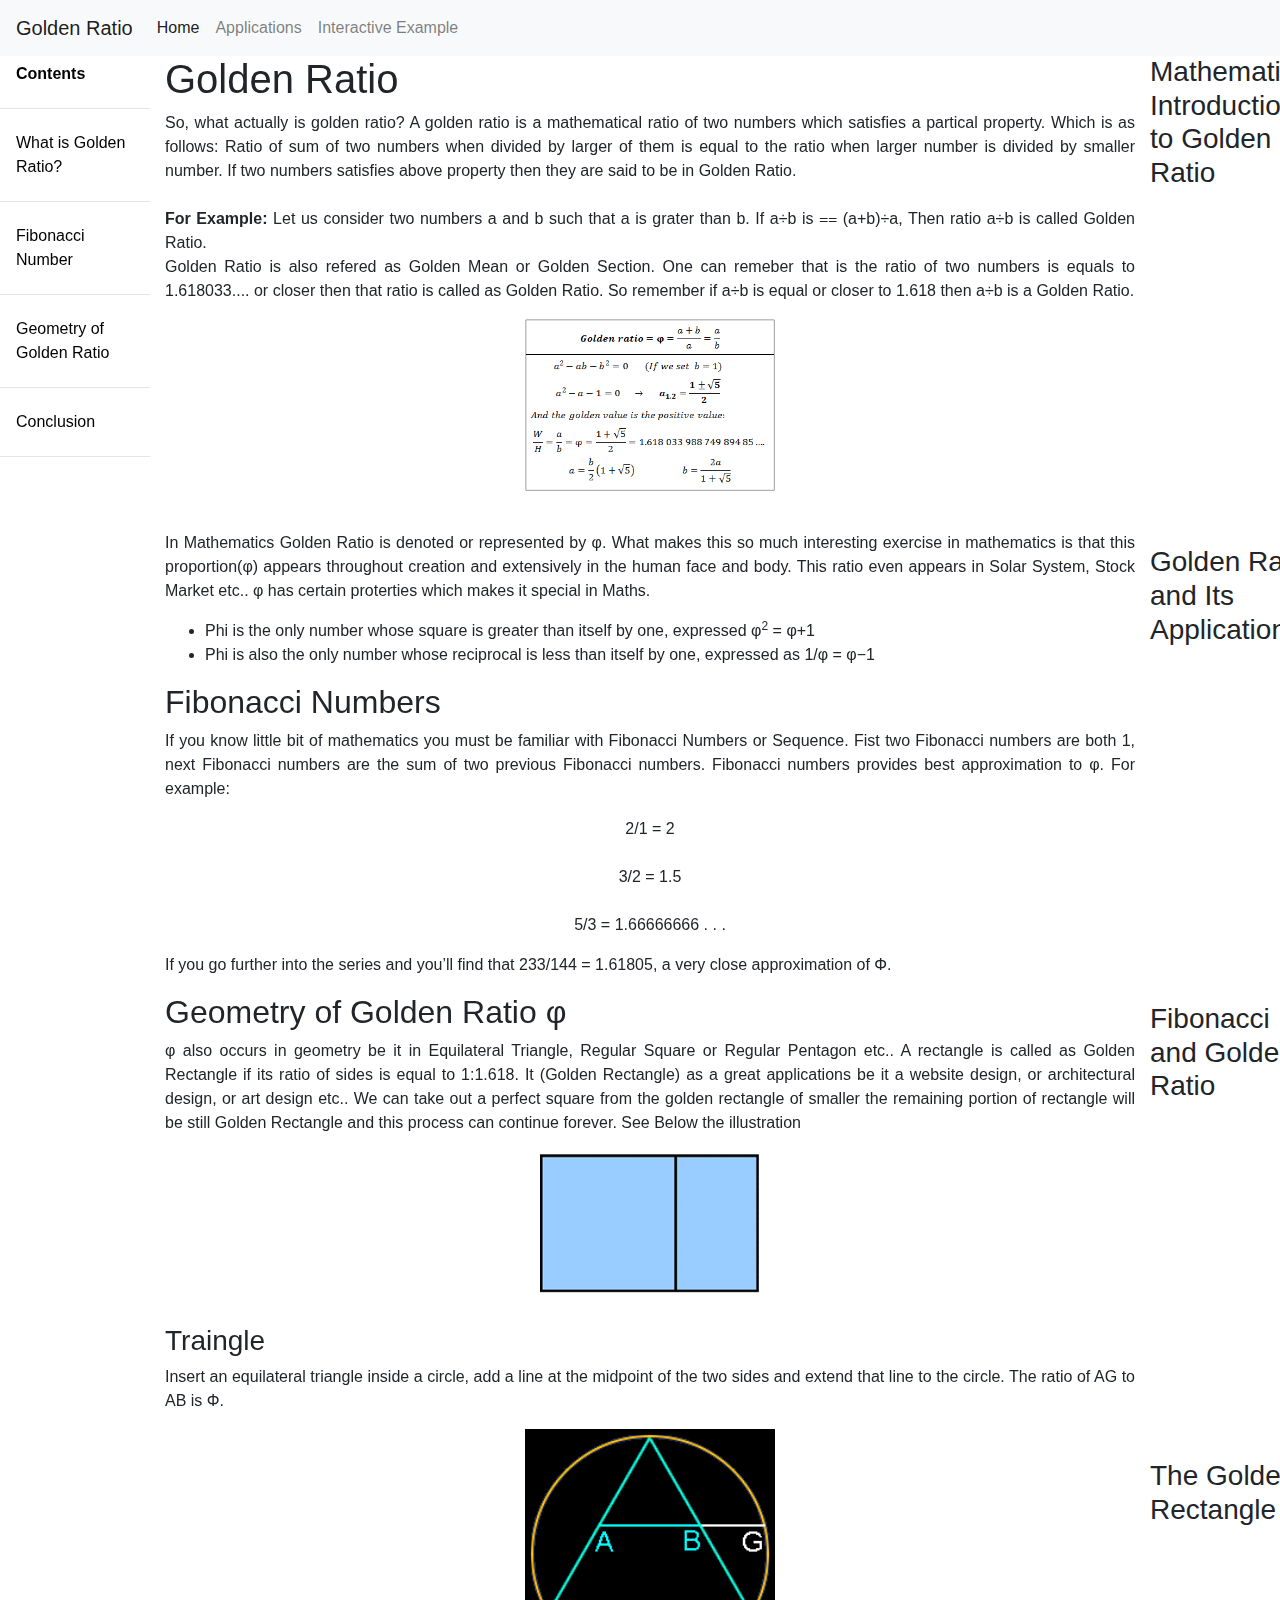
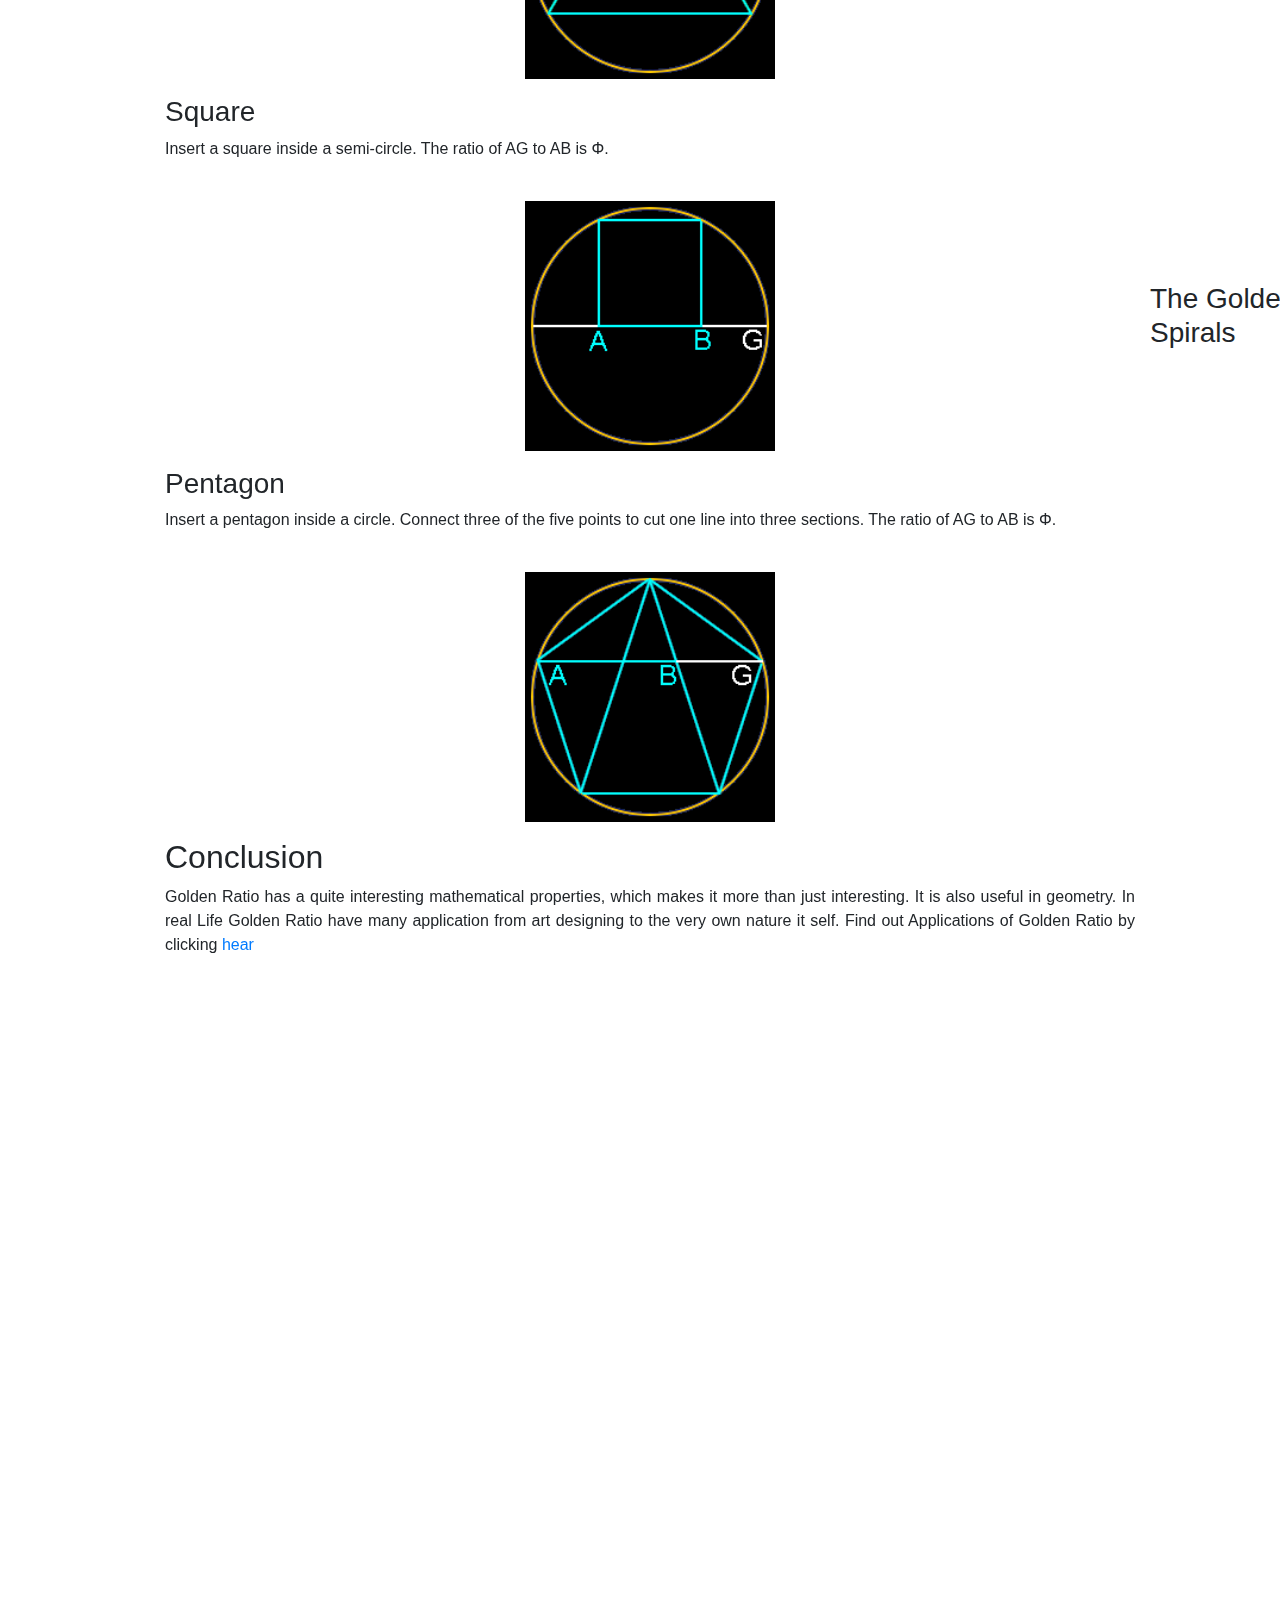
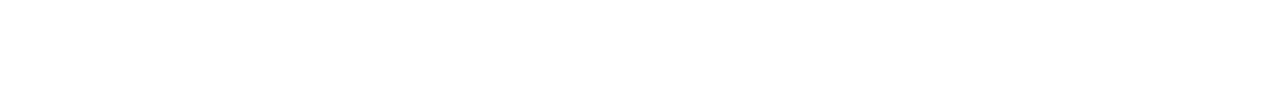
<file: index.html>
<html>
    <head>
        <script src="http://code.jquery.com/jquery-1.11.3.min.js"></script>
        <link rel="stylesheet" href="https://stackpath.bootstrapcdn.com/bootstrap/4.4.1/css/bootstrap.min.css" integrity="sha384-Vkoo8x4CGsO3+Hhxv8T/Q5PaXtkKtu6ug5TOeNV6gBiFeWPGFN9MuhOf23Q9Ifjh" crossorigin="anonymous">
        <link rel="stylesheet"
		  type="text/css"
		  href="style.css"
        />
        <script src="script.js"></script>
        <title>Golden Ratio</title>    
    </head>
<body>
  <nav class="navbar navbar-expand-lg navbar-light bg-light">
    <a class="navbar-brand" href="#">Golden Ratio</a>
    <button class="navbar-toggler" type="button" data-toggle="collapse" data-target="#navbarSupportedContent" aria-controls="navbarSupportedContent" aria-expanded="false" aria-label="Toggle navigation">
      <span class="navbar-toggler-icon"></span>
    </button>
  
    <div class="collapse navbar-collapse" id="navbarSupportedContent">
      <ul class="navbar-nav mr-auto">
        <li class="nav-item active">
          <a class="nav-link" href="index.html">Home <span class="sr-only">(current)</span></a>
        </li>
        <li class="nav-item">
          <a class="nav-link" href="applications.html">Applications</a>
        </li>
        <li class="nav-item">
          <a class="nav-link" href="interactive.html">Interactive Example</a>
        </li>
      </ul>
    </div>
  </nav>
      <div class="sidebar">
        <a href="#" id="disabled"><b>Contents</b></a>
        <hr>
        <a href="#goldenratio"> What is Golden Ratio?</a>
        <hr>
        
        <a href="#fibonacci">Fibonacci Number</a>
        <hr>
        <a href="#geometry">Geometry of Golden Ratio</a>
        <hr>
        <a href="#conclusion">Conclusion</a>
        <hr>
      </div>
        <div class="container">
          <a id="goldenratio"><h1>
            Golden Ratio
          </h1>
          </a>
          <p class="text-justify" id="para">
           So, what actually is golden ratio? A golden ratio is a mathematical ratio of two numbers which satisfies a partical property.
           Which is as follows: Ratio of sum of two numbers when divided by larger of them is equal to the ratio when larger number is 
           divided by smaller number. If two numbers satisfies above property then they are said to be in Golden Ratio.<br>
           <br>
           <b>For Example:</b> Let us consider two numbers a and b such that a is grater than b. If a&divide;b is &Equal; (a&plus;b)&divide;a, 
           Then ratio a&divide;b is called Golden Ratio.<br>
           Golden Ratio is also refered as Golden Mean or Golden Section. One can remeber that is the ratio of two numbers is equals to 1.618033....
           or closer then that ratio is called as Golden Ratio. So remember if a&divide;b is equal or closer to 1.618 then a&divide;b is a Golden Ratio.
          </p>
          <p id="para" class="span">
          <img src="PhiDerivation.png">
          </p>
          <br>
          <p id="para" class="text-justify">
            In Mathematics Golden Ratio is denoted or represented by &phi;. What makes this so much  interesting exercise in mathematics is that this proportion(&phi;) appears throughout creation and extensively in the human face and body.
            This ratio even appears in Solar System, Stock Market etc.. &phi; has certain proterties which makes it special in Maths. 
          </p>
          <ul>
            <li class="para">
              Phi is the only number whose square is greater than itself by one, expressed &phi;<sup>2</sup> = &phi;&plus;1
            </li>
            <li>
              Phi is also the only number whose reciprocal is less than itself by one, expressed as 1/&phi; = &phi;&minus;1
            </li>
          </ul>
          <a id="fibonacci"><h2> Fibonacci Numbers</h2></a>
          <p id="para" class="text-justify">
            If you know little bit of mathematics you must be familiar
          with Fibonacci Numbers or Sequence. Fist two Fibonacci numbers are both 1, next Fibonacci numbers are the sum of two previous Fibonacci numbers.
          Fibonacci numbers provides best approximation to &phi;. For example:<br>
          </p>
          <p class="span" id="para" class="text-justify">
            2/1 = 2<br>
              <br>
            3/2 = 1.5<br>
              <br>
            5/3 = 1.66666666 . . .<br>
          </p>
          <p id="para" class="text-justify">
            If you go further into the series and you’ll find that 233/144 = 1.61805, a very close approximation of &Phi;.
          </p>
          <div>
            <a id="geometry"><h2>
              Geometry of Golden Ratio &phi;
            </h2>
          </a>
            <p class="text-justify" id="para">
              &phi; also occurs in geometry be it in Equilateral Triangle, Regular Square or Regular Pentagon etc.. A rectangle is called
              as Golden Rectangle if its ratio of sides is equal to 1:1.618. It (Golden Rectangle) as a great applications be it a website design,
              or architectural design, or art design etc.. We can take out a perfect square from the golden rectangle of smaller the remaining 
              portion of rectangle will be still Golden Rectangle and this process can continue forever. See Below the illustration
            </p>
            <p id="para" class="span">
              <img src="GoldenRectangle.gif">
            </p>
            <h3>
              Traingle
            </h3>
            <p class="text-justify" id="para">
              Insert an equilateral triangle inside a circle, add a line at the midpoint of the two sides and extend
              that line to the circle.  The ratio of AG to AB is &Phi;.
            </p>
            <p class="span">
              <img src="phi-geometry-triangle.gif">
            </p>
            <h3>
              Square
            </h3>
            <p class="text-justify">
              Insert a square inside a semi-circle.  The ratio of AG to AB is &Phi;.
            </p>
            <br>
            <p class="span">
              <img src="phi-geometry-square.gif">
            </p>
            <h3>
              Pentagon
            </h3>
            <p class="text-justify">
              Insert a pentagon inside a circle.  Connect three of the five points to cut one line into three sections.
              The ratio of AG to AB is &Phi;.
            </p>
            <br>
            <p class="span">
              <img src="phi-geometry-pentagon.gif">
            </p>
          </div>
            <a id="conclusion"><h2>
              Conclusion
            </h2>
          </a>
            <p class="text-justify">
              Golden Ratio has a quite interesting mathematical properties, which makes it more than just interesting.
              It is also useful in geometry. In real Life Golden Ratio have many application from art designing to the
              very own nature it self. Find out Applications of Golden Ratio by clicking <a href="applications.html">hear</a>
            </p>
        </div>
       <div  id="right">
          <h3>
            Mathematical Introduction to Golden Ratio
          </h3>
          <br>
          <iframe width="100%" height="300" src="https://www.youtube.com/embed/5zosU6XTgSY" 
          frameborder="0" allow="accelerometer; autoplay; encrypted-media; gyroscope; picture-in-picture"
           allowfullscreen></iframe>
           <br>
           <br>
           <h3>
             Golden Ratio and Its Applications
           </h3>
           <br>
           <iframe width="100%" height="300" src="https://www.youtube.com/embed/p-ZTSu97G7I" 
          frameborder="0" allow="accelerometer; autoplay; encrypted-media; gyroscope; picture-in-picture"
           allowfullscreen></iframe>
           <br>
           <br>
           <h3>
             Fibonacci and Golden Ratio
           </h3>
           <br>
           <iframe width="100%" height="300" src="https://www.youtube.com/embed/SjSHVDfXHQ4" 
          frameborder="0" allow="accelerometer; autoplay; encrypted-media; gyroscope; picture-in-picture"
           allowfullscreen></iframe>
           <br>
           <br>
           <h3>
             The Golden Rectangle
           </h3>
           <br>
           <iframe width="100%" height="300" src="https://www.youtube.com/embed/fSX_FHVnuGw" 
          frameborder="0" allow="accelerometer; autoplay; encrypted-media; gyroscope; picture-in-picture"
           allowfullscreen></iframe>
           <br>
           <br>
           <h3>
            The Golden Spirals
          </h3>
          <br>
           <iframe width="100%" height="300" src="https://www.youtube.com/embed/2VtYyHx77cs" 
          frameborder="0" allow="accelerometer; autoplay; encrypted-media; gyroscope; picture-in-picture"
           allowfullscreen></iframe>
       </div>
       <script src="https://code.jquery.com/jquery-3.4.1.slim.min.js" integrity="sha384-J6qa4849blE2+poT4WnyKhv5vZF5SrPo0iEjwBvKU7imGFAV0wwj1yYfoRSJoZ+n" crossorigin="anonymous"></script>
        <script src="https://cdn.jsdelivr.net/npm/popper.js@1.16.0/dist/umd/popper.min.js" integrity="sha384-Q6E9RHvbIyZFJoft+2mJbHaEWldlvI9IOYy5n3zV9zzTtmI3UksdQRVvoxMfooAo" crossorigin="anonymous"></script>
        <script src="https://stackpath.bootstrapcdn.com/bootstrap/4.4.1/js/bootstrap.min.js" integrity="sha384-wfSDF2E50Y2D1uUdj0O3uMBJnjuUD4Ih7YwaYd1iqfktj0Uod8GCExl3Og8ifwB6" crossorigin="anonymous"></script>
</body>
</html>
</file>
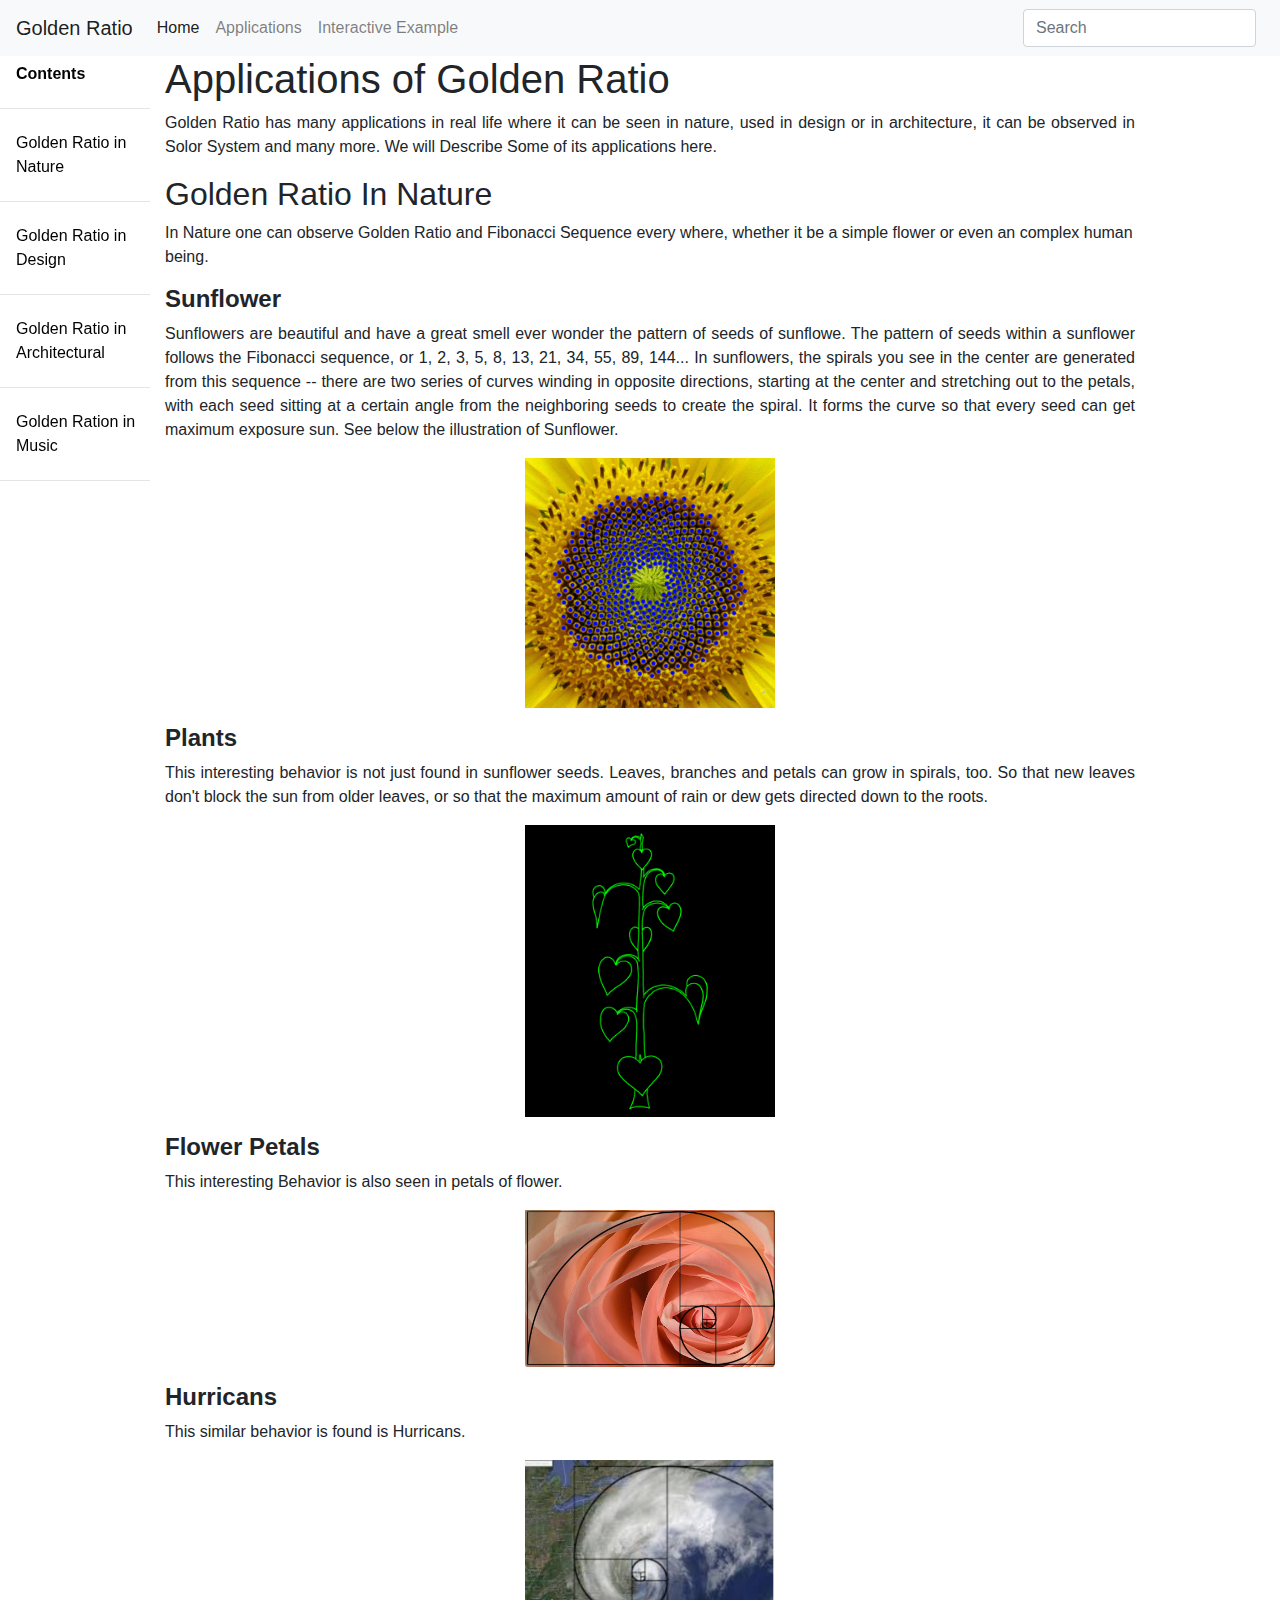
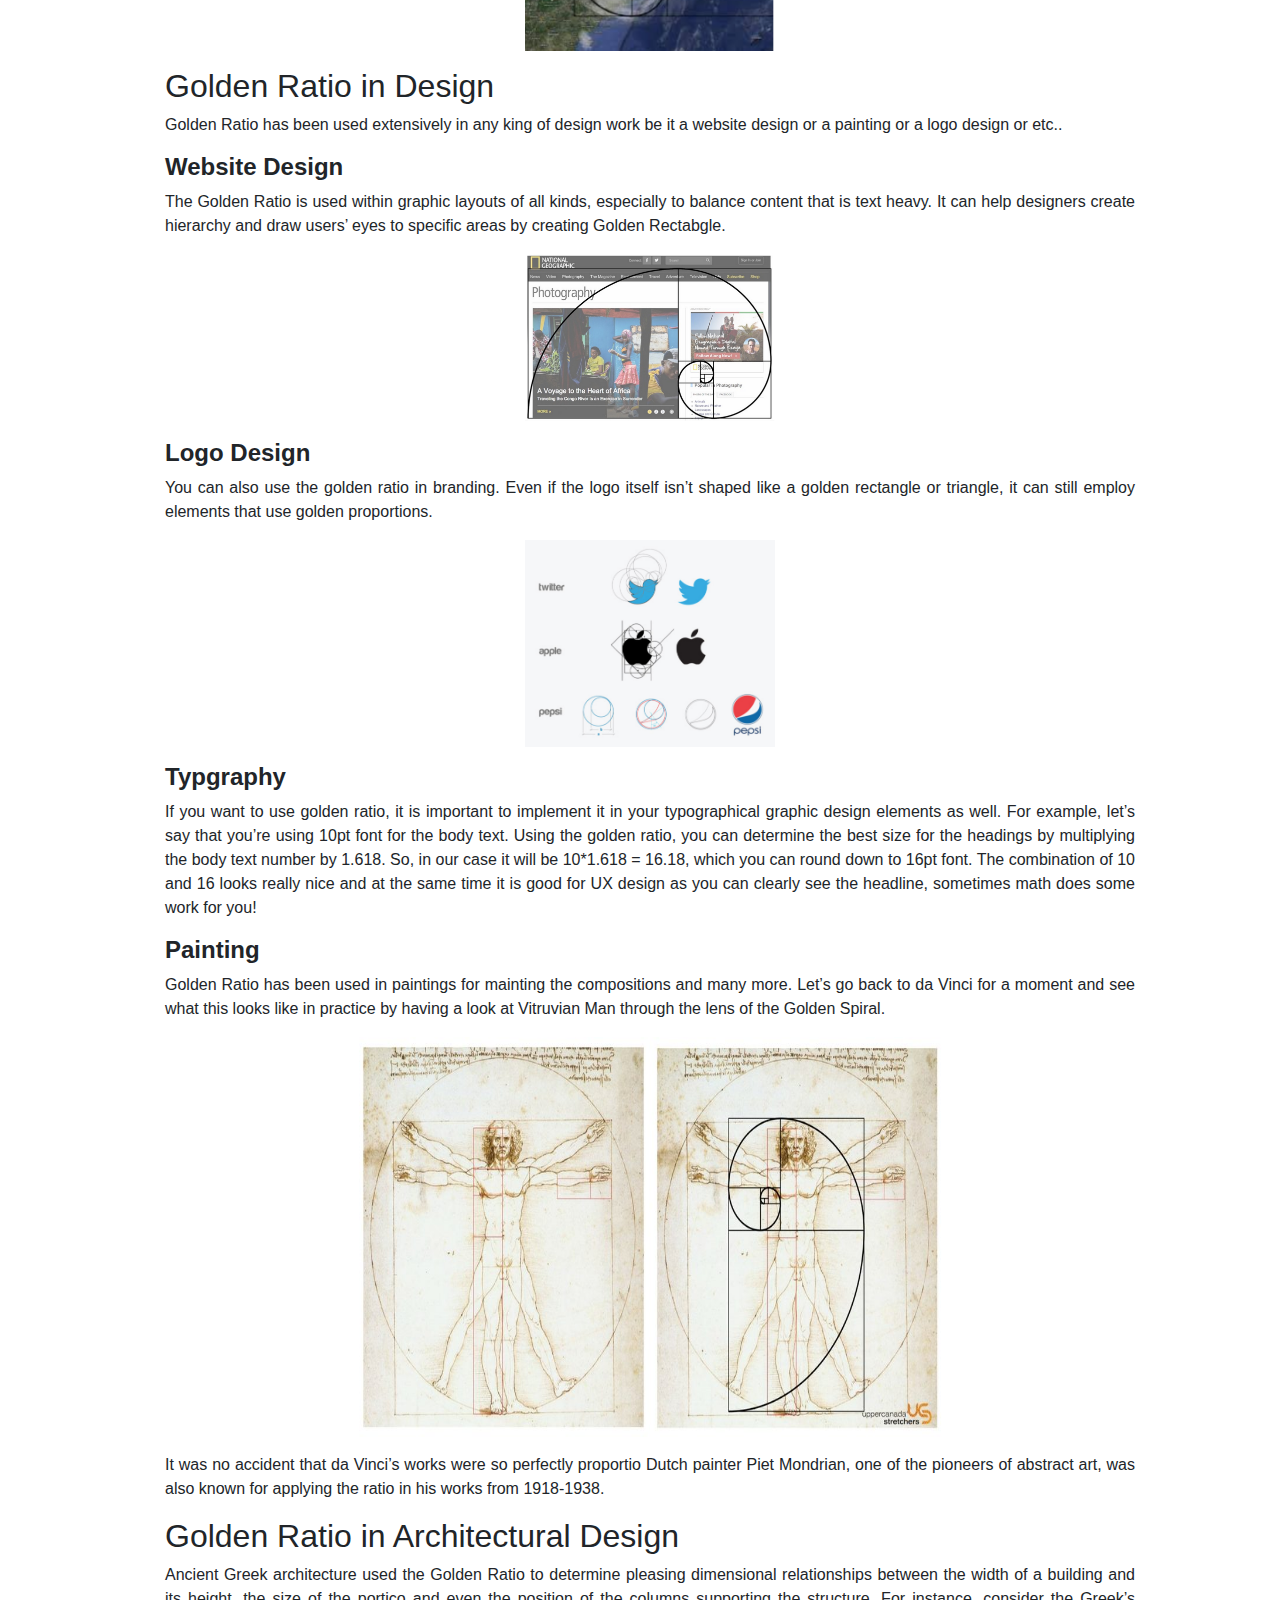
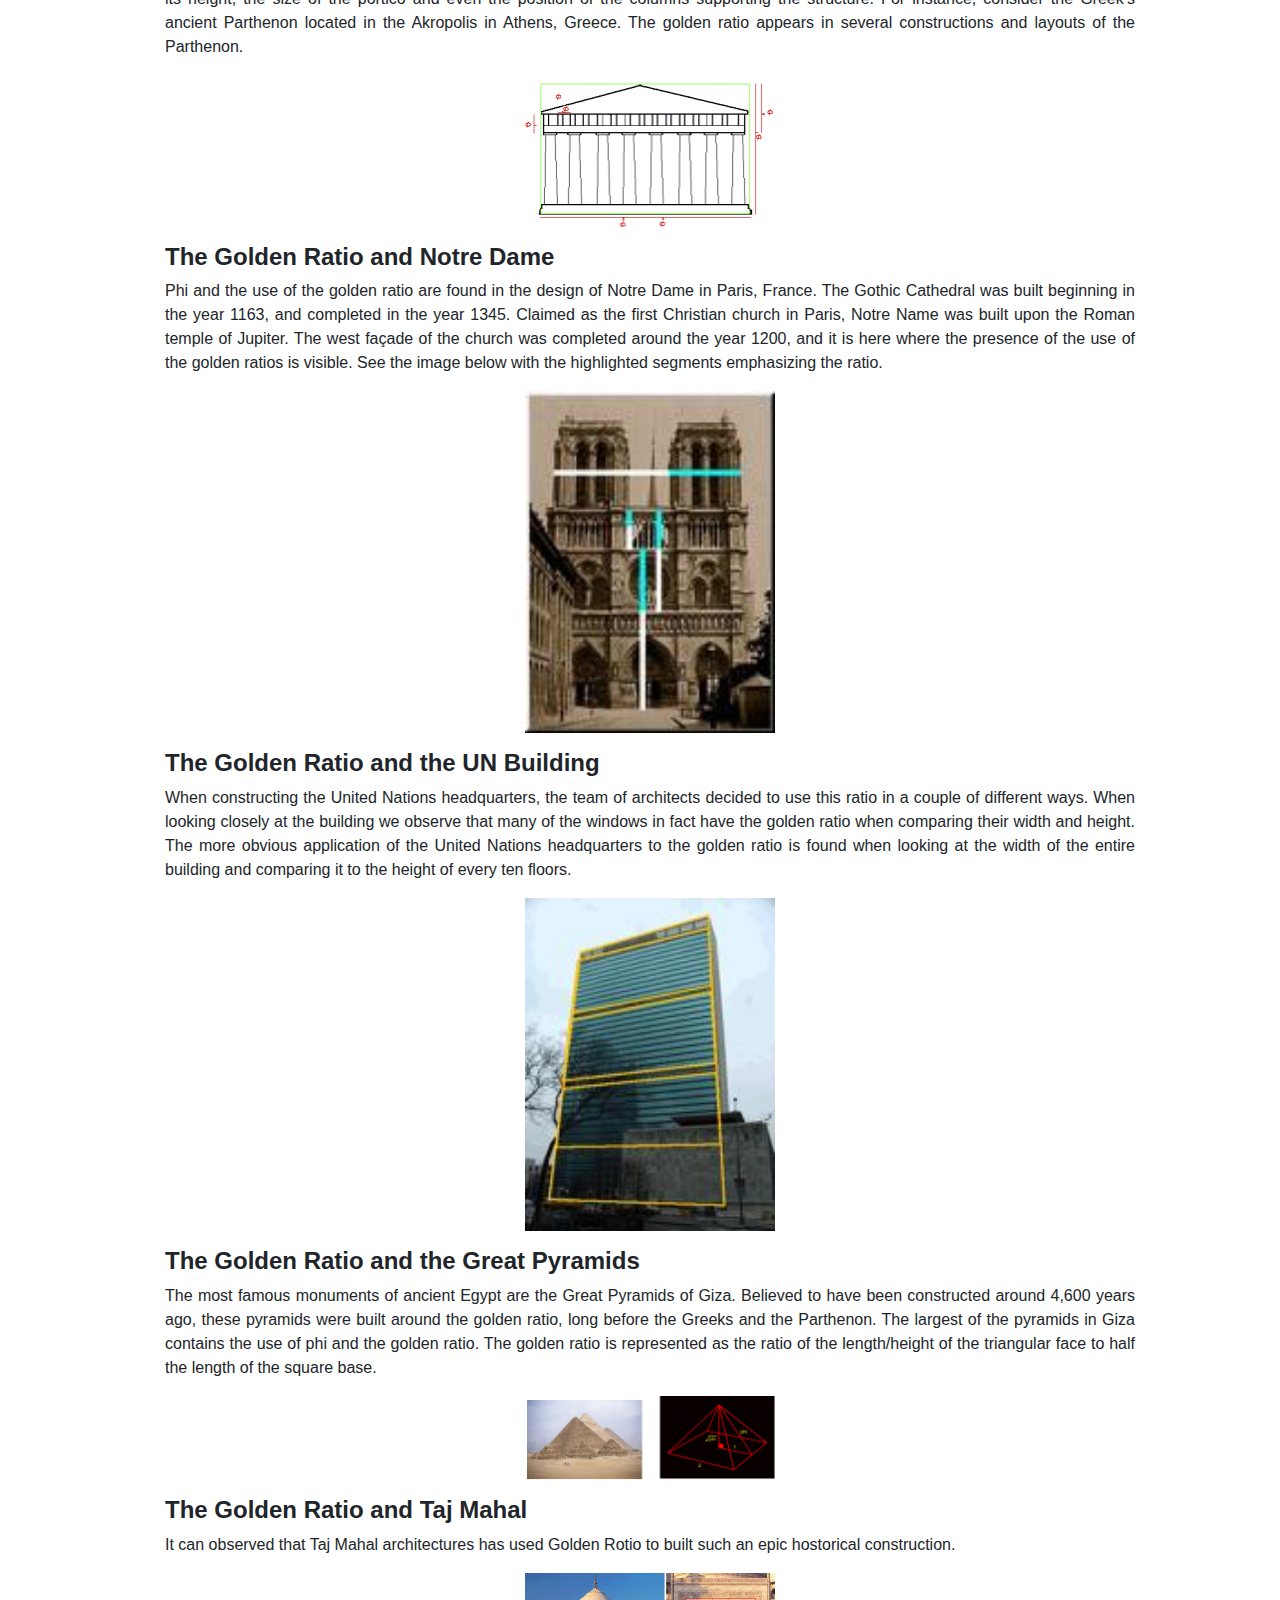
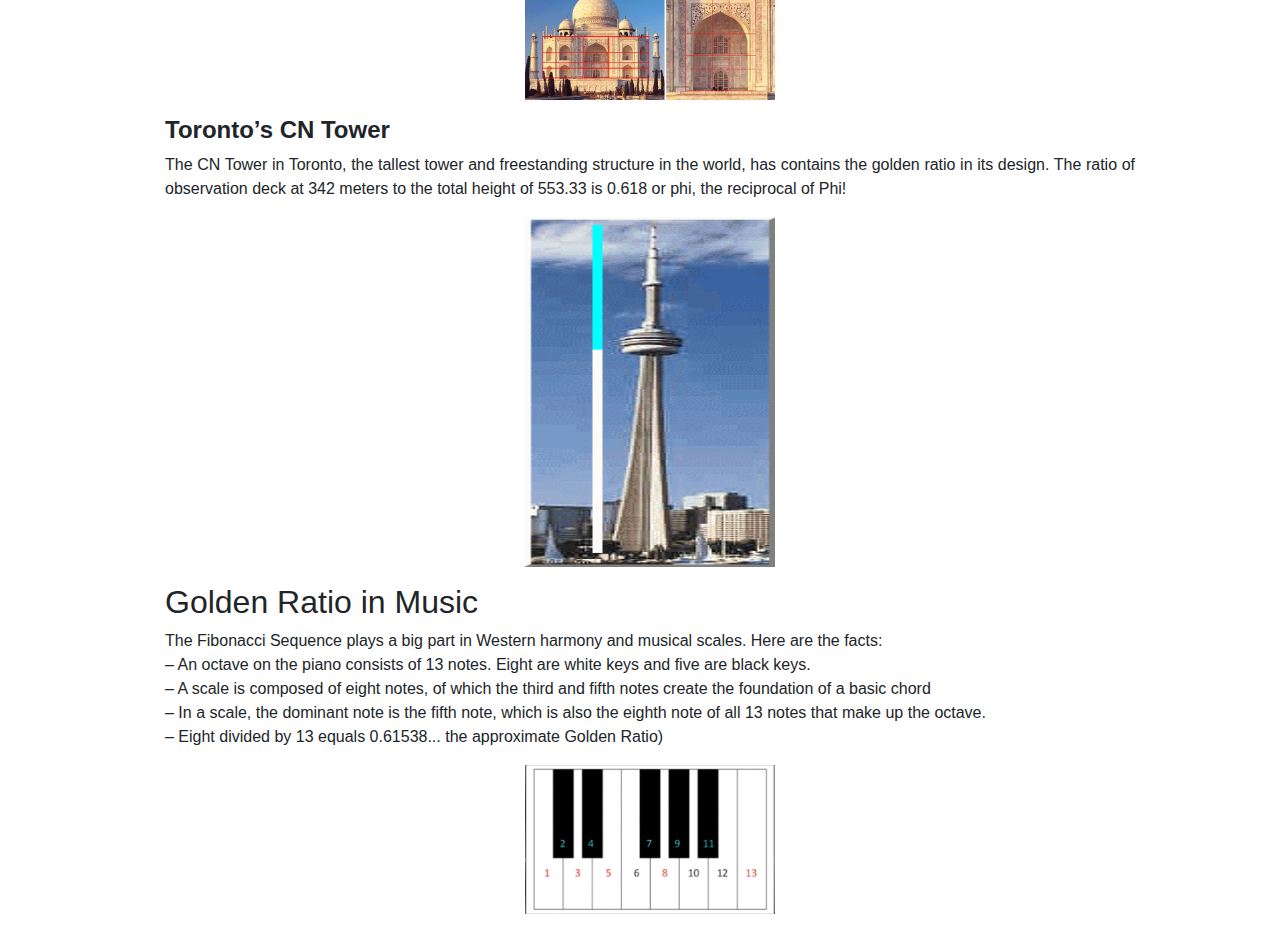
<file: applications.html>
<html>
    <head>
        <script src="http://code.jquery.com/jquery-1.11.3.min.js"></script>
        <link rel="stylesheet" href="https://stackpath.bootstrapcdn.com/bootstrap/4.4.1/css/bootstrap.min.css" integrity="sha384-Vkoo8x4CGsO3+Hhxv8T/Q5PaXtkKtu6ug5TOeNV6gBiFeWPGFN9MuhOf23Q9Ifjh" crossorigin="anonymous">
        <link rel="stylesheet"
		  type="text/css"
		  href="style.css"
        />
     <script src="script.js"></script>
     <title>Examples</title>
    </head>
<body>
    <nav class="navbar navbar-expand-lg navbar-light bg-light" id="nav">
        <a class="navbar-brand" href="#">Golden Ratio</a>
        <button class="navbar-toggler" type="button" data-toggle="collapse" data-target="#navbarSupportedContent" aria-controls="navbarSupportedContent" aria-expanded="false" aria-label="Toggle navigation">
          <span class="navbar-toggler-icon"></span>
        </button>
      
        <div class="collapse navbar-collapse" id="navbarSupportedContent">
          <ul class="navbar-nav mr-auto">
            <li class="nav-item active">
              <a class="nav-link" href="index.html">Home <span class="sr-only">(current)</span></a>
            </li>
            <li class="nav-item">
              <a class="nav-link" href="applications.html">Applications</a>
            </li>
            <li class="nav-item">
                <a class="nav-link" href="interactive.html">Interactive Example</a>
                </li>
          </ul>
          
          <form class="form-inline my-2 my-lg-0" id="form" action="javascript:search();">
            <input class="form-control mr-sm-2" type="search" placeholder="Search" aria-label="Search" id="myinput">
          </form>
        </div>
    </nav>
    <div class="sidebar">
        <a href="#" id="disabled"><b>Contents</b></a>
        <hr>
        <a href="#nature">Golden Ratio in Nature</a>
        <hr>
        
        <a href="#design">Golden Ratio in Design</a>
        <hr>
        <a href="#architecture">Golden Ratio in Architectural</a>
        <hr>
        <a href="#music">Golden Ration in Music</a>
        <hr>
      </div>
        <div class="container">
            <div class="golden">
            <h1>
                Applications of Golden Ratio
            </h1>
            <p id="para" class="text-justify">
                Golden Ratio has many applications in real life where it can be 
                seen in nature, used in design or in architecture, it can be observed 
                in Solor System and many more. We will Describe Some of its applications
                here. 
            </p>
            <a id="nature"><h2>
                Golden Ratio In Nature
            </h2>
            </a>
            <p class="para" class="text-justify">
                In Nature one can observe Golden Ratio and Fibonacci Sequence every where, whether it be a 
                simple flower or even an complex human being. 
            </p>
            <h4>
                <b>Sunflower</b>
            </h4>
            <p class="text-justify">
                Sunflowers are beautiful and have a great smell ever wonder the pattern of seeds of sunflowe.
                The pattern of seeds within a sunflower follows the Fibonacci sequence, or 1, 2, 3, 5, 8, 13, 21, 34, 55, 89, 144... 
                In sunflowers, the spirals you see in the center are generated from this sequence -- there are two series of curves 
                winding in opposite directions, starting at the center and stretching out to the petals, with each seed sitting at a 
                certain angle from the neighboring seeds to create the spiral. It forms the curve so that every seed can get maximum exposure
                sun. See below the illustration of Sunflower.
            </p>
            <p class="span" >
                <img src="Sunflower.gif">
            </p>
            <h4>
                <b>Plants</b>
            </h4>
            <p class="text-justify">
                This interesting behavior is not just found in sunflower seeds.
                Leaves, branches and petals can grow in spirals, too.
                So that new leaves don't block the sun from older leaves,
                or so that the maximum amount of rain or dew gets directed down to the roots.
            </p>
            <p class="span">
                <img src="Plants.gif">
            </p>
            <h4>
                <b>Flower Petals</b>
            </h4>
            <p class="text-justify">
                This interesting Behavior is also seen in petals of flower.
            </p>
            <p class="span">
                <img src="petals.png">
            </p>
            <h4>
                <b>Hurricans</b>
            </h4>
            <p class="text-justify">
                This similar behavior is found is Hurricans.
            </p>
            <p class="span">
                <img src="Hurrican.png">
            </p>
        </div>
        <div class="golden">
            <a id="design"><h2>
                Golden Ratio in Design
            </h2>
            </a>
            <p class="text-justify">
                Golden Ratio has been used extensively in any king of design work be it a website design or a
                painting or a logo design or etc..
            </p>
            <h4>
                <b>Website Design</b>
            </h4>
            <p class="text-justify">
                The Golden Ratio is used within graphic layouts of all kinds, especially to balance content that is text heavy.
                It can help designers create hierarchy and draw users’ eyes to specific areas by creating Golden Rectabgle.  
            </p>
            <p class="span">
                <img src="WebsiteDesign.png">
            </p>
            <h4>
                <b>Logo Design</b>
            </h4>
            <p class="text-justify">
                You can also use the golden ratio in branding. Even if the logo itself isn’t shaped like a golden rectangle or triangle,
                 it can still employ elements that use golden proportions.
            </p>
            <p class="span">
                <img src="logos.png">
            </p>
            <h4>
                <b>Typgraphy</b>
            </h4>
            <p class="text-justify">
                If you want to use golden ratio, it is important to implement it in your typographical graphic design elements as well. 
                For example, let’s say that you’re using 10pt font for the body text. Using the golden ratio, you can determine the best size for the headings by multiplying the body text number by 1.618. So, in our case it will be 10*1.618 = 16.18, which you can round down to 16pt font. The combination of 10 and 16 looks really nice and at the same time it is good for UX design as you can clearly see
                 the headline, sometimes math does some work for you!
            </p>
            <h4>
                <b>Painting</b>
            </h4>
            <p class="text-justify">
                Golden Ratio has been used in paintings for mainting the compositions and many more. 
                Let’s go back to da Vinci for a moment and see what this looks like in practice by 
                having a look at Vitruvian Man through the lens of the Golden Spiral.
            </p>
            <p class="span">
                <img src="painting.jpg" id="painting">
            </p>
            <p class="text-justify">
                It was no accident that da Vinci’s works were so perfectly proportio
                Dutch painter Piet Mondrian, one of the pioneers of abstract art, 
                was also known for applying the ratio in his works from 1918-1938.
            </p>
        </div>
        <div class="golden">
            <a id="architecture"><h2>
                Golden Ratio in Architectural Design
            </h2>
            </a>
            <p class="text-justify">
                Ancient Greek architecture used the Golden Ratio to determine pleasing dimensional relationships between the width of a 
                building and its height, 
                the size of the portico and even the position of the columns supporting the structure.
                For instance, consider the Greek’s ancient Parthenon located in the Akropolis in Athens, Greece.
                The golden ratio appears in several constructions and layouts of the Parthenon. 
            </p>
            <p class="span">
                <img src="parthenon.gif">
            </p>
            <h4>
                <b>The Golden Ratio and Notre Dame</b>
            </h4>
            <p class="text-justify">
                Phi and the use of the golden ratio are found in the design of Notre Dame in Paris, France.  The Gothic 
                Cathedral was built beginning in the year 1163, and completed in the year 1345.  
                Claimed as the first Christian church in Paris, Notre Name was built upon the Roman temple of Jupiter. 
                The west façade of the church was completed around the year 1200, and it is here where the presence of 
                the use of the golden ratios is visible.  
                See the image below with the highlighted segments emphasizing the ratio.
            </p>
            <p class="span">
                <img src="notre.jpg">
            </p>
            <h4>
                <b>
                    The Golden Ratio and the UN Building
                </b>
            </h4>
            <p class="text-justify">
                When constructing the United Nations headquarters, the team of architects 
                decided to use this ratio in a couple of different ways.
                 When looking closely at the building we observe that many of the windows in 
                 fact have the golden ratio when comparing their width and height. The more obvious 
                 application of the United Nations headquarters to the golden ratio is found when looking at the width of 
                the entire building and comparing it to the height of every ten floors.
            </p>
            <p class="span">
                <img src="UN.jpg">
            </p>
            <h4>
                <b>
                    The Golden Ratio and the Great Pyramids
                </b>
            </h4>
            <p class="text-justify">
                The most famous monuments of ancient Egypt are the Great Pyramids of Giza.  Believed to have been 
                constructed around 4,600 years ago, these pyramids were built around the golden ratio, long before the
                 Greeks and the Parthenon.  The largest of the pyramids in Giza contains the use of
                  phi and the golden ratio. The golden ratio is represented as the ratio of the length/height of 
                the triangular face to half the length of the square base. 
            </p>
            <p class="span">
                <img src="pyramids.gif">
            </p>
            <h4>
                <b>
                    The Golden Ratio and Taj Mahal
                </b>
            </h4>
            <p class="text-justify">
                It can observed that Taj Mahal architectures has used Golden Rotio to built such an epic hostorical
                construction.
            </p>
            <p class="span">
                <img src="tajmahal.gif">
            </p>
            <h4>
                <b>
                    Toronto’s CN Tower
                </b>
            </h4>
            <p class="text-justify">
                The CN Tower in Toronto, the tallest tower and freestanding structure in the world, 
                has contains the golden ratio in its design. 
                The ratio of observation deck at 342 meters to the total height of 553.33 is 0.618 or phi, the reciprocal of Phi!
            </p>
            <p class="span">
                <img src="cn-tower.gif" id="cn">
            </p>
        </div>
        <div class="golden">
            <a id="music"><h2>
                Golden Ratio in Music
            </h2>
            </a>
            <p class="text-justify">
            The Fibonacci Sequence plays a big part in Western harmony and musical scales. Here are the facts:<br>

            – An octave on the piano consists of 13 notes. Eight are white keys and five are black keys.<br>
            – A scale is composed of eight notes, of which the third and fifth notes create the foundation of a basic chord<br>
            – In a scale, the dominant note is the fifth note, which is also the eighth note of all 13 notes that make up the octave.<br>
            – Eight divided by 13 equals 0.61538... the approximate Golden Ratio)<br>
            </p>
            <p class="span">
                <img src="fibonacci-piano-scale.gif">
            </p>
        </div>
        </div>
        <script src="https://code.jquery.com/jquery-3.4.1.slim.min.js" integrity="sha384-J6qa4849blE2+poT4WnyKhv5vZF5SrPo0iEjwBvKU7imGFAV0wwj1yYfoRSJoZ+n" crossorigin="anonymous"></script>
        <script src="https://cdn.jsdelivr.net/npm/popper.js@1.16.0/dist/umd/popper.min.js" integrity="sha384-Q6E9RHvbIyZFJoft+2mJbHaEWldlvI9IOYy5n3zV9zzTtmI3UksdQRVvoxMfooAo" crossorigin="anonymous"></script>
        <script src="https://stackpath.bootstrapcdn.com/bootstrap/4.4.1/js/bootstrap.min.js" integrity="sha384-wfSDF2E50Y2D1uUdj0O3uMBJnjuUD4Ih7YwaYd1iqfktj0Uod8GCExl3Og8ifwB6" crossorigin="anonymous"></script>
</body>
</html>
</file>
<file: style.css>
.container{
    position: absolute;
    top: 55px;
    width: 1000px;
    left:150px;
    height: auto;
    /*border: solid;*/
}
body{
    font-size: 16px;
    font-family: -apple-system,BlinkMacSystemFont,"Segoe UI",
    Roboto,"Helvetica Neue",Arial,"Noto Sans",sans-serif,"Apple Color Emoji","Segoe UI Emoji","Segoe UI Symbol","Noto Color Emoji";
}
#table1{
    width:150px;
    border-style: solid;
    position: fixed;
    top: 48px;
}
.heading{
    text-align: center;
}
#para{
    font-size: 16px;
}
.span{
    text-align: center;
}
img {
    width: 250px;
  }
div{
    display: block;
    height: auto;
}
#right{
    position: absolute;
    left: 1150px;
    top:55px;
    width: 30%px;
    height: 360%;;
    /*border: solid;*/
}
#painting{
    width: 600px;
    height: 400px;
}
#cn{
    height: 350px;
}
#form{
    left: 1150px;
}
.sidebar{
 width:150px;
 left:0px;
 height:auto;
 position: fixed;;  
}
.menu{
    list-style-type:none;
}
.sidebar a {
    padding: 6px 8px 6px 16px;
    text-decoration: none;
    font-size: 16px;
    color: black;
    display: block;
  }
#disabled{
    cursor: default;
    pointer-events: none;        
    text-decoration: none;
    color: black;
}
.calculator{
    position: relative;
    top: 10%;;
    left: 450px;
    right:25%;
    bottom:10%;
    border:solid;
    width: 400px;
    height:400px;
    font-size:18px
}
.input{
    position: absolute;
    top: 220px;
    width: 320px;
    height: 100px;
}
#aplusb{
    position: absolute;
    top:10px;
    width: 50px;
    height: 30px;
    left: 85px;
}
#aA{
    position: absolute;
    top:10px;
    width: 50px;
    height:30px;
    left: 165px;
}
#aA1{
    position: absolute;
    top:10px;
    width: 50px;
    height: 30px;
    left: 235px;
}
#bB{
    position: absolute;
    top:10px;
    width:50px;
    height:30px;
    left: 300px;
}
.btn{
    position:absolute;
    top:290px;
    left:20px;
}
#submit{
    position: absolute;
    top:290px;
    left: 300px
}
.result{
    position: absolute;
    top:30%;
    left: 57%;
    /*border:solid;*/
    height:100%;
    width:25%;
}
.topdiv{
    top:0px;
    width: 100%;
    height:50px;
    color: #fff;
    background-color: #0c0b0b;
    font-weight: bold;
    border-bottom: 1px solid #aaa;
    padding: 0.3em;
    text-align: center;
    border-radius: 4px;
}
.small {
    font-size: 0.85em;
}
.note {
    font-weight: normal;
    font-style: italic;
    color: #666;
}
.alignCenter {
    text-align: center;
}
</file>
